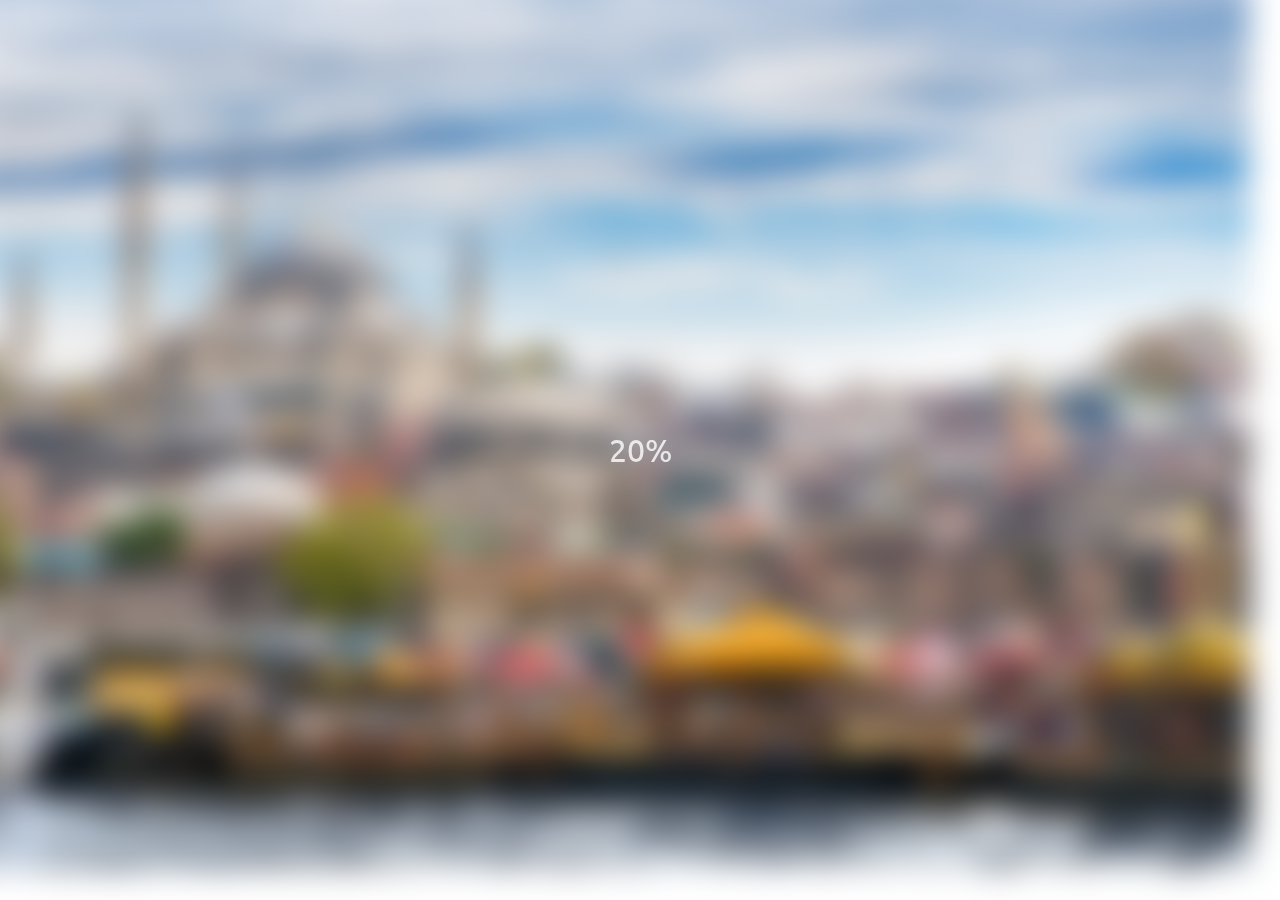
<file: BlurryLoading/index.html>
<!DOCTYPE html>
<html lang="en">
<head>
    <meta charset="UTF-8">
    <meta http-equiv="X-UA-Compatible" content="IE=edge">
    <meta name="viewport" content="width=device-width, initial-scale=1.0">
    <link rel="stylesheet" href="style.css">
    <title>Blurry Loading Page</title>
</head>
<body>
    <div class="bg"></div> 
    <div class="loading-text">%0</div>

  



    <script src="app.js"></script>
</body>
</html>
</file>
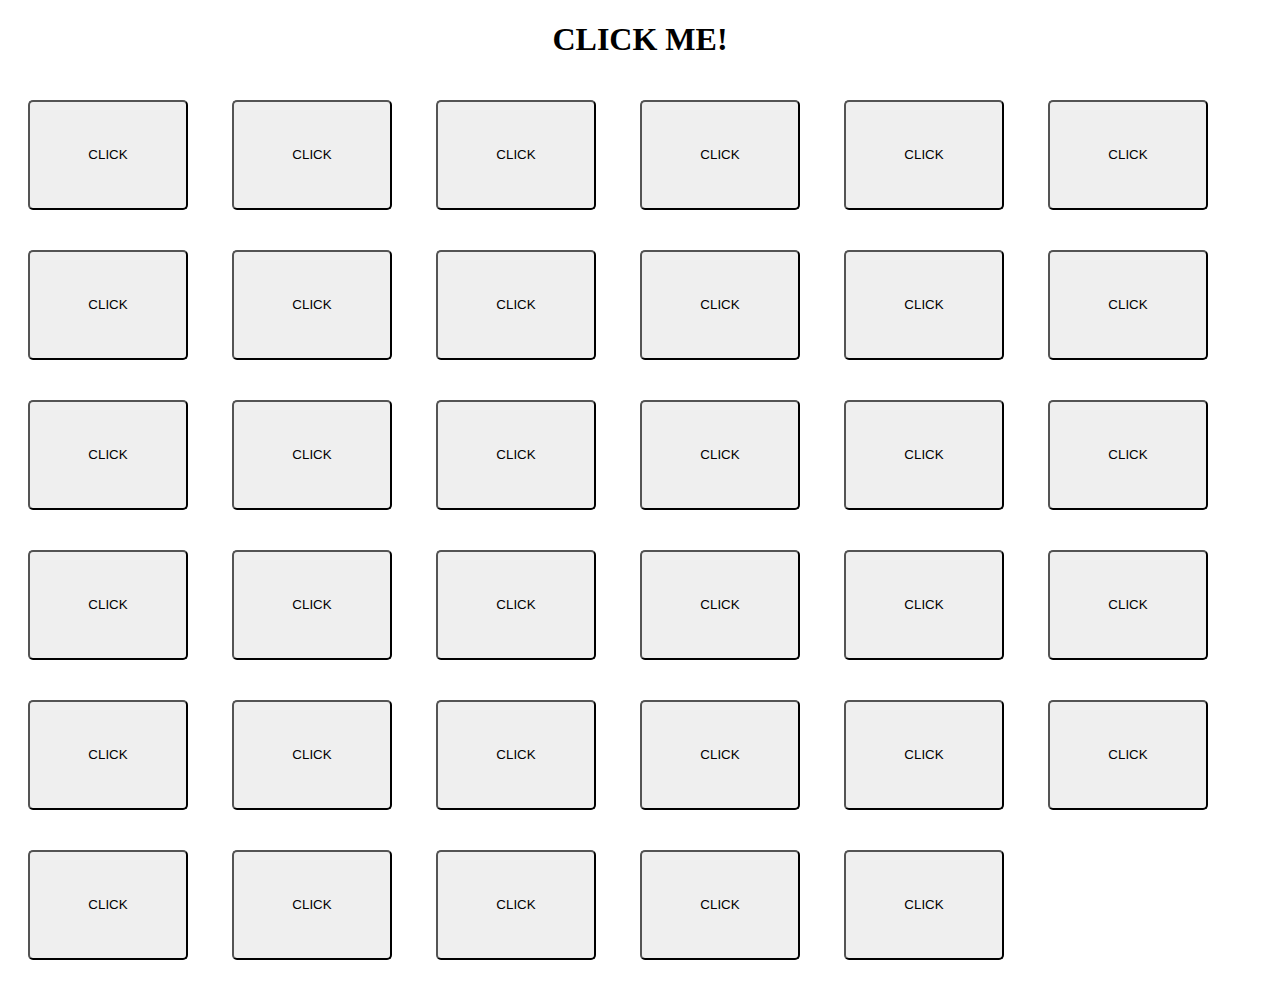
<file: ClickMeBoxes/index.html>
<!DOCTYPE html>
<html lang="en">
<head>
    <meta charset="UTF-8">
    <meta http-equiv="X-UA-Compatible" content="IE=edge">
    <meta name="viewport" content="width=device-width, initial-scale=1.0">
    <title>Boxes</title>
    <style>
        button{
            width:160px;
            height:110px;
            margin:20px;
            border-radius:5px;
        }
        h1{
            text-align:center;
            font-size:2rem;
            
        }



    </style>
</head>
<body>

    <h1>CLICK ME!</h1>
    <button>CLICK</button>
    <button>CLICK</button>
    <button>CLICK</button>
    <button>CLICK</button>
    <button>CLICK</button>
    <button>CLICK</button>
    <button>CLICK</button>
    <button>CLICK</button>
    <button>CLICK</button>
    <button>CLICK</button>
    <button>CLICK</button>
    <button>CLICK</button>
    <button>CLICK</button>
    <button>CLICK</button>
    <button>CLICK</button>
    <button>CLICK</button>
    <button>CLICK</button>
    <button>CLICK</button>
    <button>CLICK</button>
    <button>CLICK</button>
    <button>CLICK</button>
    <button>CLICK</button>
    <button>CLICK</button>
    <button>CLICK</button>
    <button>CLICK</button>
    <button>CLICK</button>
    <button>CLICK</button>
    <button>CLICK</button>
    <button>CLICK</button>
    <button>CLICK</button>
    <button>CLICK</button>
    <button>CLICK</button>
    <button>CLICK</button>
    <button>CLICK</button>
    <button>CLICK</button>
    


    <script src="app.js"></script>
</body>
</html>
</file>
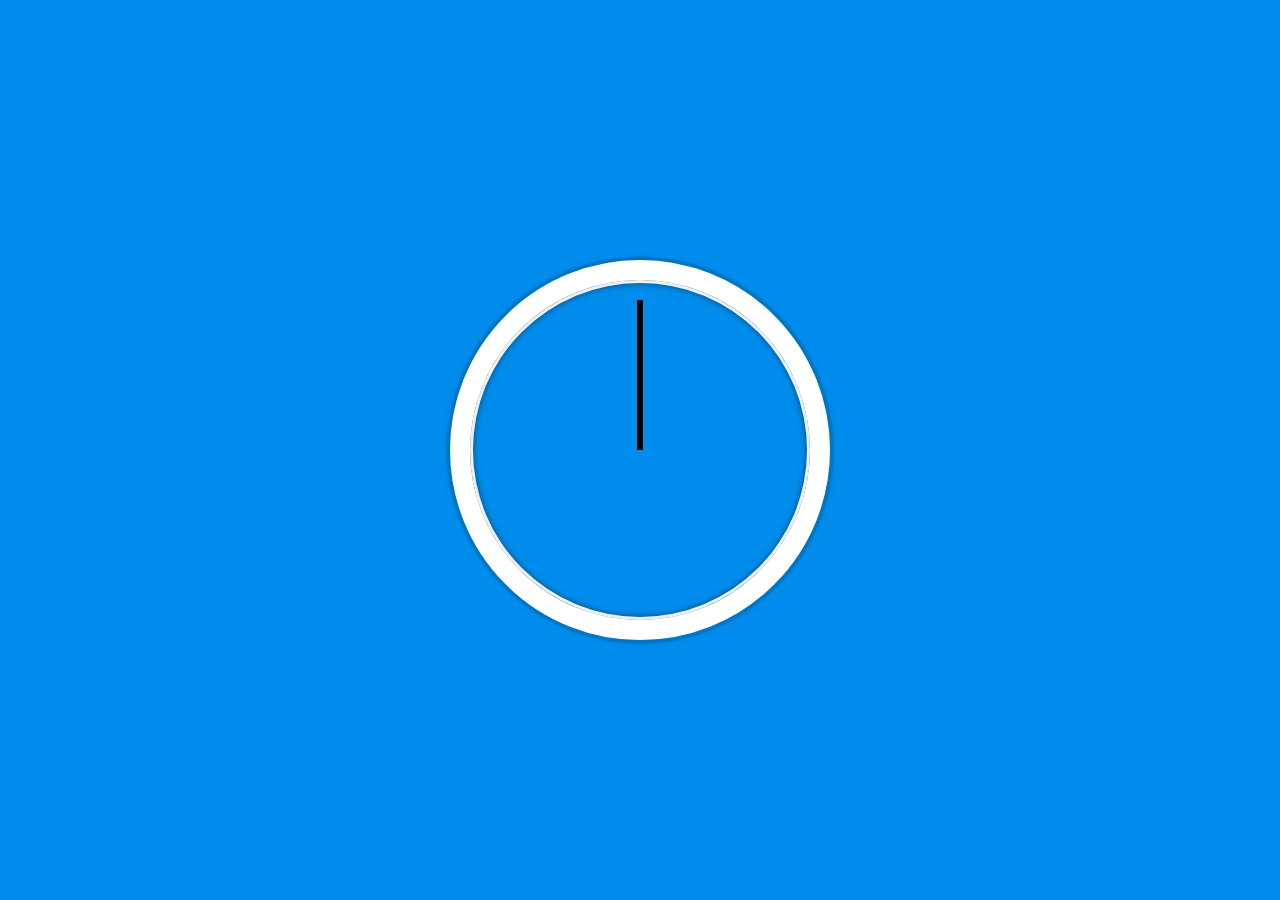
<file: Clock/index.html>
<!DOCTYPE html>
<html lang="en">
<head>
    <meta charset="UTF-8">
    <meta http-equiv="X-UA-Compatible" content="IE=edge">
    <meta name="viewport" content="width=device-width, initial-scale=1.0">
    <link rel="stylesheet" href="style.css">
    <title>Clock</title>
</head>
<body>
    <div class="clock">
        <div class="clock-face">
            <div class="hand hour-hand"></div>
            <div class="hand min-hand"></div>
            <div class="hand second-hand"></div>
        </div>
    </div>



    <script src="app.js"></script>
</body>
</html>
</file>
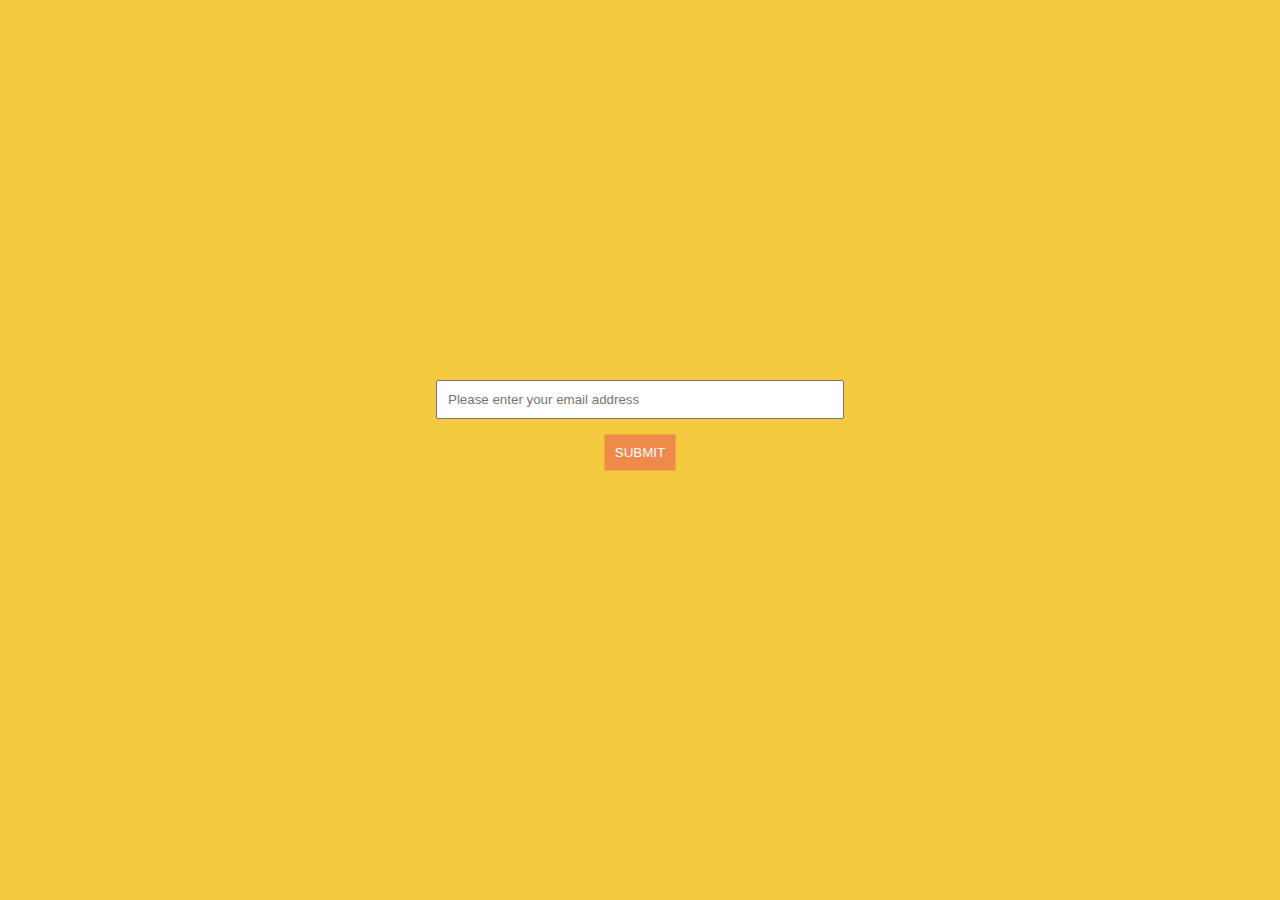
<file: EmailValidation/index.html>
<!DOCTYPE html>
<html lang="en">
<head>
    <meta charset="UTF-8">
    <meta http-equiv="X-UA-Compatible" content="IE=edge">
    <meta name="viewport" content="width=device-width, initial-scale=1.0">
    <title>Email Validation</title>
    <link rel="stylesheet" href="style.css">
</head>
<body>
    <div class="container">
        <input type="email" id="email" placeholder="Please enter your email address"/>
        <button id="submit">SUBMIT</button>
        <div id="response"></div>
      </div>








    <script src="app.js"></script>
</body>
</html>
</file>
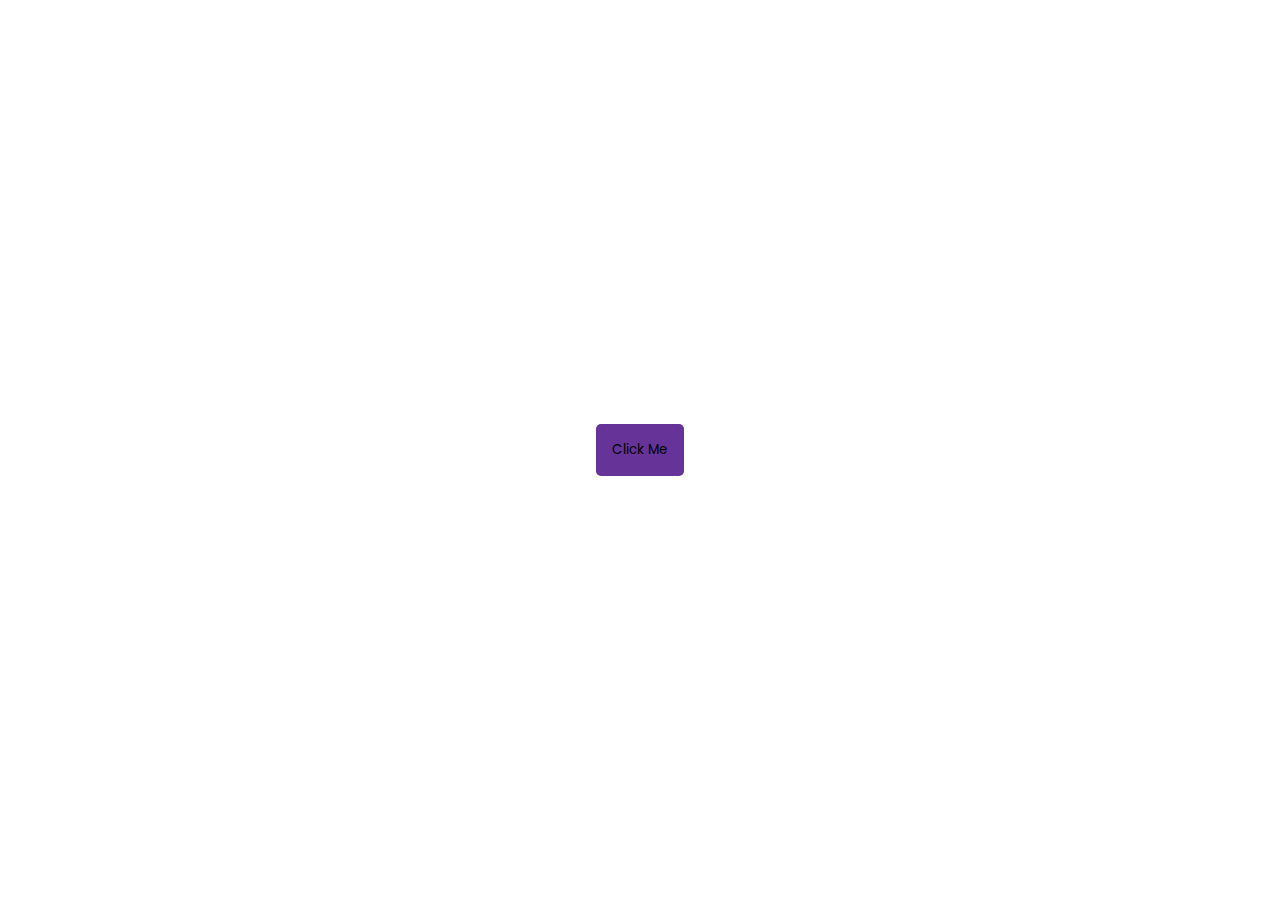
<file: ToastNotification/index.html>
<!DOCTYPE html>
<html lang="en">
<head>
    <meta charset="UTF-8">
    <meta http-equiv="X-UA-Compatible" content="IE=edge">
    <meta name="viewport" content="width=device-width, initial-scale=1.0">
    <title>Toast Notification</title>
    <link rel="stylesheet" href="style.css">
</head>
<body>
    <div id="container"></div>
    <button id="btn">Click Me</button>




    <script src="app.js"></script>
</body>
</html>
</file>
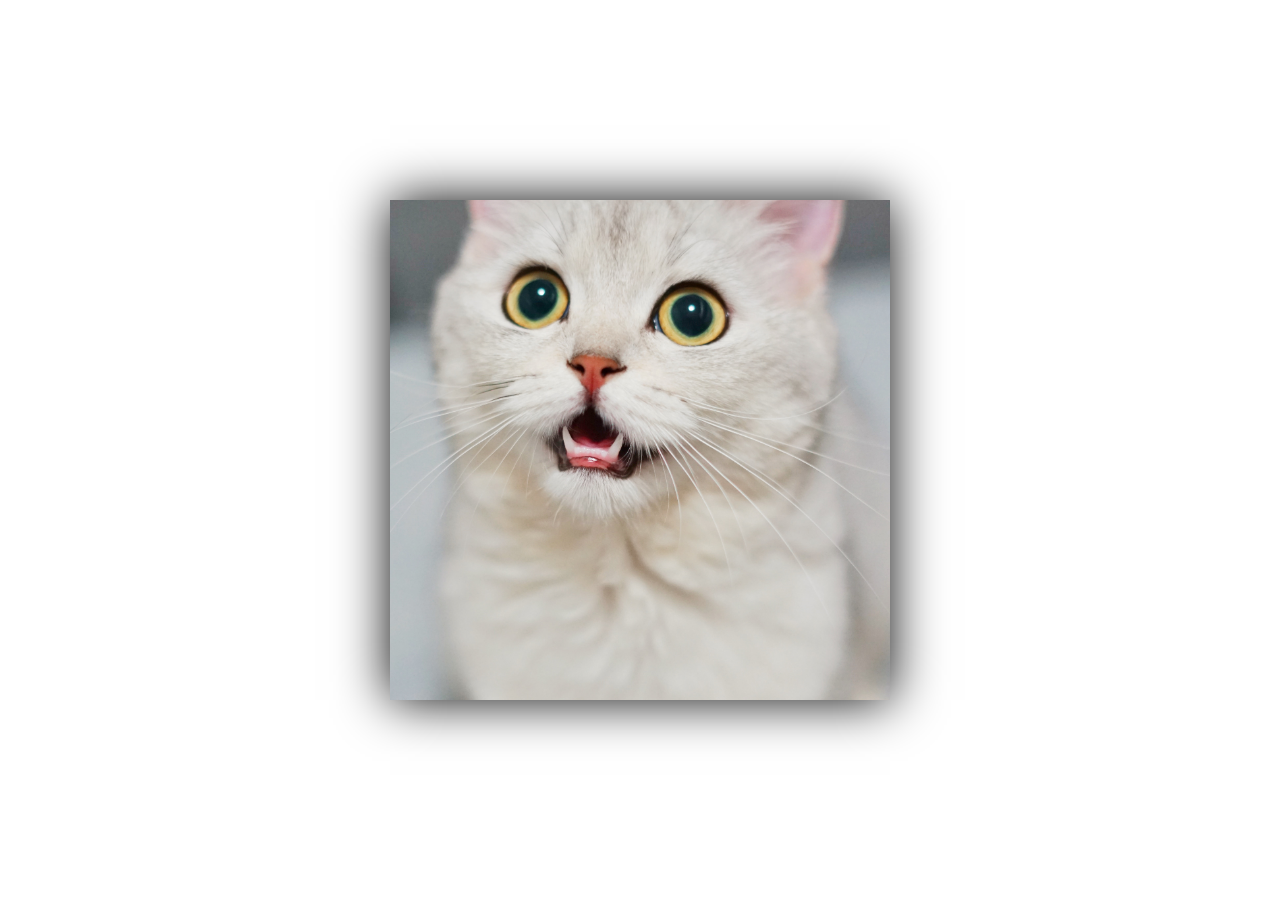
<file: ZoomEffect/index.html>
<!DOCTYPE html>
<html lang="en">
<head>
    <meta charset="UTF-8">
    <meta http-equiv="X-UA-Compatible" content="IE=edge">
    <meta name="viewport" content="width=device-width, initial-scale=1.0">
    <title>Zoom Effect</title>
    <link rel="stylesheet" href="style.css">
</head>
<body>
    <div id="container">
    <img src="./images/cat.jpg" alt="">



    </div>
    <script src="app.js"></script>
</body>
</html>
</file>
<file: BlurryLoading/style.css>
@import url('https://fonts.googleapis.com/css2?family=Ubuntu:ital,wght@1,500&display=swap');


*{
    box-sizing: border-box;

}
body{
    font-family: "Ubuntu", sans-serif;
    margin:0;
    display:flex;
    flex-direction:column;
    align-items:center;
    justify-content: center;
    min-height: 100vh;
    overflow: hidden;
}

.bg{
    background-image: url('./images/Istanbul.jpg');
    background-size: cover;
    background-position: center;
    background-repeat: no-repeat;
    position: absolute;
    top: -30px;
    left: -30px;
    height:100vh;
    width: 100vw;
    z-index: -1;
    filter: blur(20px);
}

.loading-text{
    font-size: 2rem;
    color: #fff;
}
</file>
<file: Clock/style.css>
html {
    background: #018DED url(https://unsplash.it/1500/1000?image=881&blur=5);
    background-size: cover;
    font-family: 'helvetica neue';
    text-align: center;
    font-size: 10px;
  }

  body {
    margin: 0;
    font-size: 2rem;
    display: flex;
    flex: 1;
    min-height: 100vh;
    align-items: center;
  }

  .clock {
    width: 30rem;
    height: 30rem;
    border: 20px solid white;
    border-radius: 50%;
    margin: 50px auto;
    position: relative;
    padding: 2rem;
    box-shadow:
      0 0 0 4px rgba(0,0,0,0.1),
      inset 0 0 0 3px #EFEFEF,
      inset 0 0 10px black,
      0 0 10px rgba(0,0,0,0.2);
  }

  .clock-face {
    position: relative;
    width: 100%;
    height: 100%;
    transform: translateY(-3px); /* account for the height of the clock hands */
  }

  .hand {
    width: 50%;
    height: 6px;
    background: black;
    position: absolute;
    top: 50%;
    transform-origin: 100%;
    transform: rotate(90deg);
    transition: all 0.05s;
    transition-timing-function: cubic-bezier(0.1, 2.7, 0.58, 1);
  }
</file>
<file: EmailValidation/style.css>
* {
    margin: 0;
    padding: 0;
    font-family: Roboto,"Helvetica Neue",Arial,sans-serif;
  }
  .container {
    display: flex;
    justify-content: center;
    align-items: center;
    flex-direction: column;
    height: 100vh;
    background: #F3CA40;
  }
  input {
    padding: 10px;
    width:30%
  }
  button {
    margin-top: 15px;
    padding: 10px;
    background: #F08A4B;
    outline: none;
    border: 1px solid #F2A541;
    color: #fff;
  }
  #response {
    margin-top: 50px;
    font-size: 24px;
    text-align: center;
  }
</file>
<file: ToastNotification/style.css>
@import url('https://fonts.googleapis.com/css2?family=Poppins:ital@1&display=swap');



*{
    margin:0 ;
    padding:0 ;
    box-sizing: border-box;

}

body{
    font-family: 'Poppins', sans-serif;
    display: flex;
    align-items: center;
    justify-content: center;
    text-transform: uppercase;
    min-height: 100vh;
}

.toast{
    border:2px solid black;
    background-color:rebeccapurple;
    padding:1rem;
    margin:1rem;
    border-radius: 5px;

}

#btn{
    border:none;
    background-color:rebeccapurple;
    padding: 1rem;
    margin:1rem ;
    border-radius: 5px;
    font-family: inherit;
    


}

#container{
    position: fixed;
    bottom:5px;
    right:5px;



}
</file>
<file: ZoomEffect/style.css>
@import url('https://fonts.googleapis.com/css2?family=Poppins:ital@1&display=swap');
* {
    margin: 0;
    padding: 0;
}


body {

    box-sizing: border-box;
    font-family: 'Poppins', sans-serif;
    display: flex;
    align-items: center;
    justify-content: center;
    min-height: 100vh;
    color: white;
    text-transform: uppercase;
}


#container {
    width: 500px;
    height: 500px;
    box-shadow: 0 0 50px rgb(4, 4, 4);
    overflow: hidden;

}

img {
    object-fit: cover;
    height: 100%;
    width: 100%;
}
</file>
